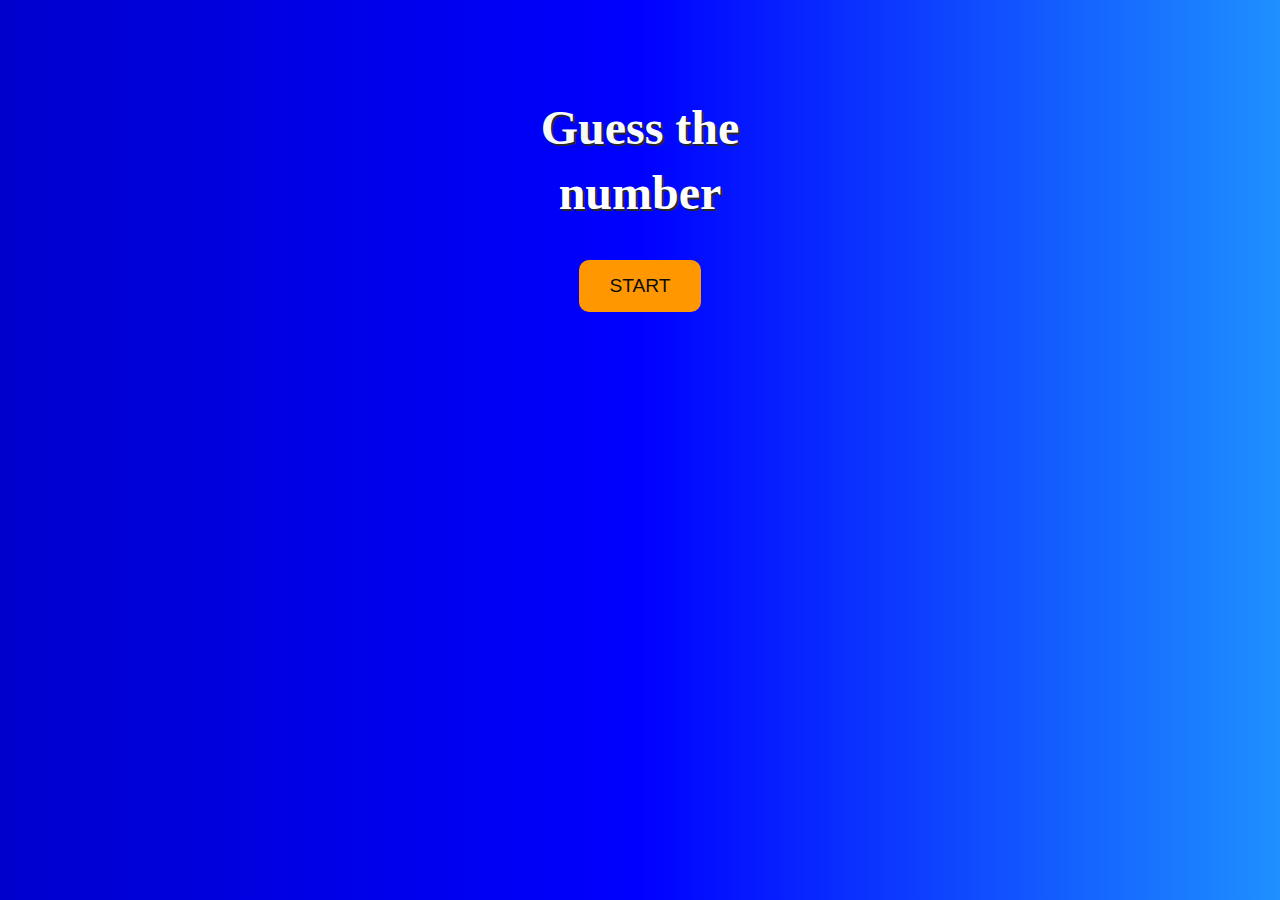
<file: guess the number/index.html>
<!DOCTYPE html>
<html lang="en">
<head>
  <meta charset="UTF-8" />
  <meta name="viewport" content="width=device-width, initial-scale=1.0" />
  <title>Guess It</title>
  <link rel="stylesheet" href="style.css" />
</head>
<body class="start-screen">
  <h1><span>Guess</span> the</h1>
  <h1>number</h1>
  <button onclick="window.location.href='game.html'">START</button>
</body>
</html>
</file>
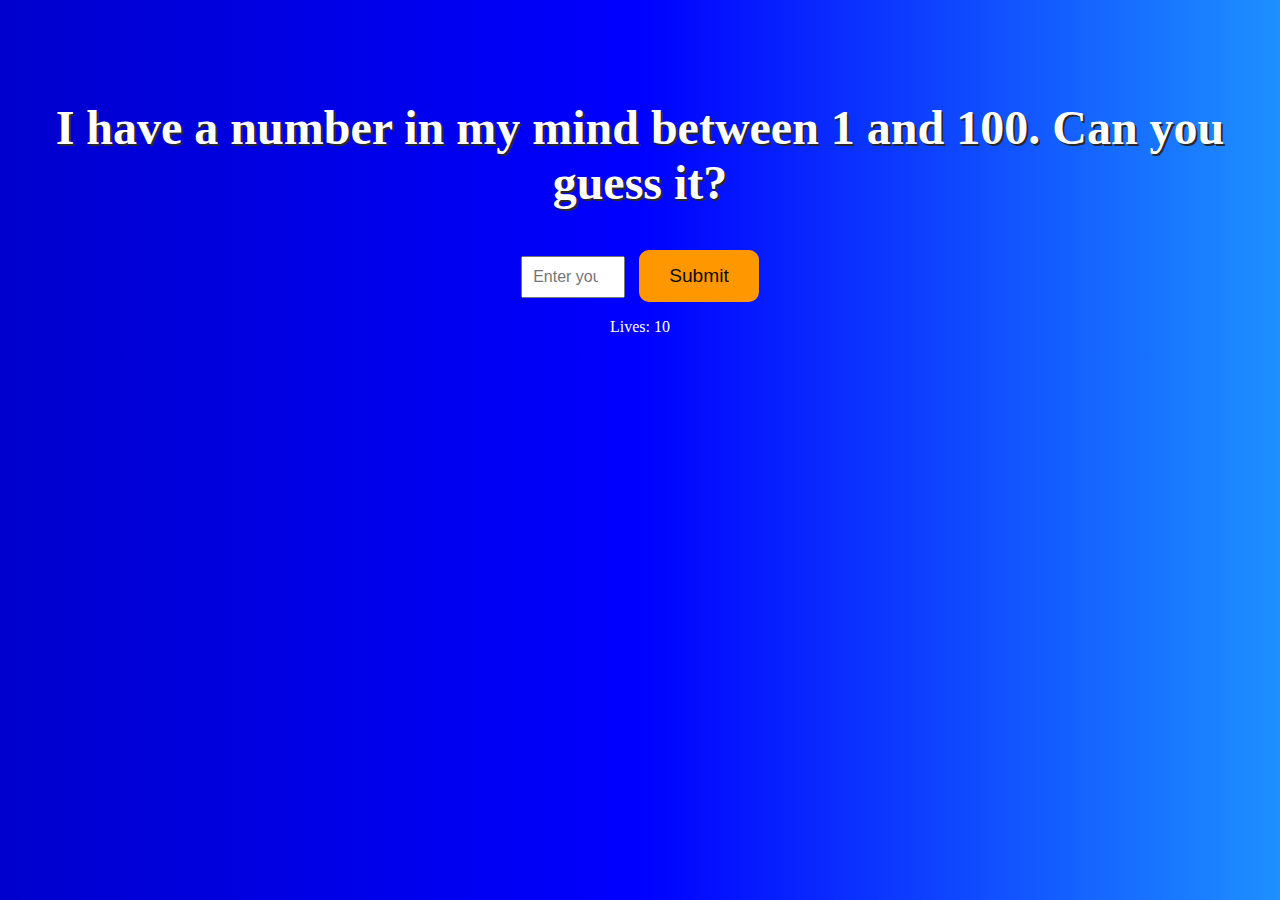
<file: guess the number/game.html>
<!DOCTYPE html>
<html lang="en">
<head>
  <meta charset="UTF-8" />
  <meta name="viewport" content="width=device-width, initial-scale=1.0" />
  <title>Guess the Number</title>
  <link rel="stylesheet" href="style.css" />
</head>
<body>
  <h2>I have a number in my mind between 1 and 100. Can you guess it?</h2>
  <input type="number" id="userInput" placeholder="Enter your guess" />
  <button onclick="checkGuess()">Submit</button>
  <p id="lives">Lives: 10</p>
  <p id="message"></p>

  <script src="game.js"></script>
</body>
</html>
</file>
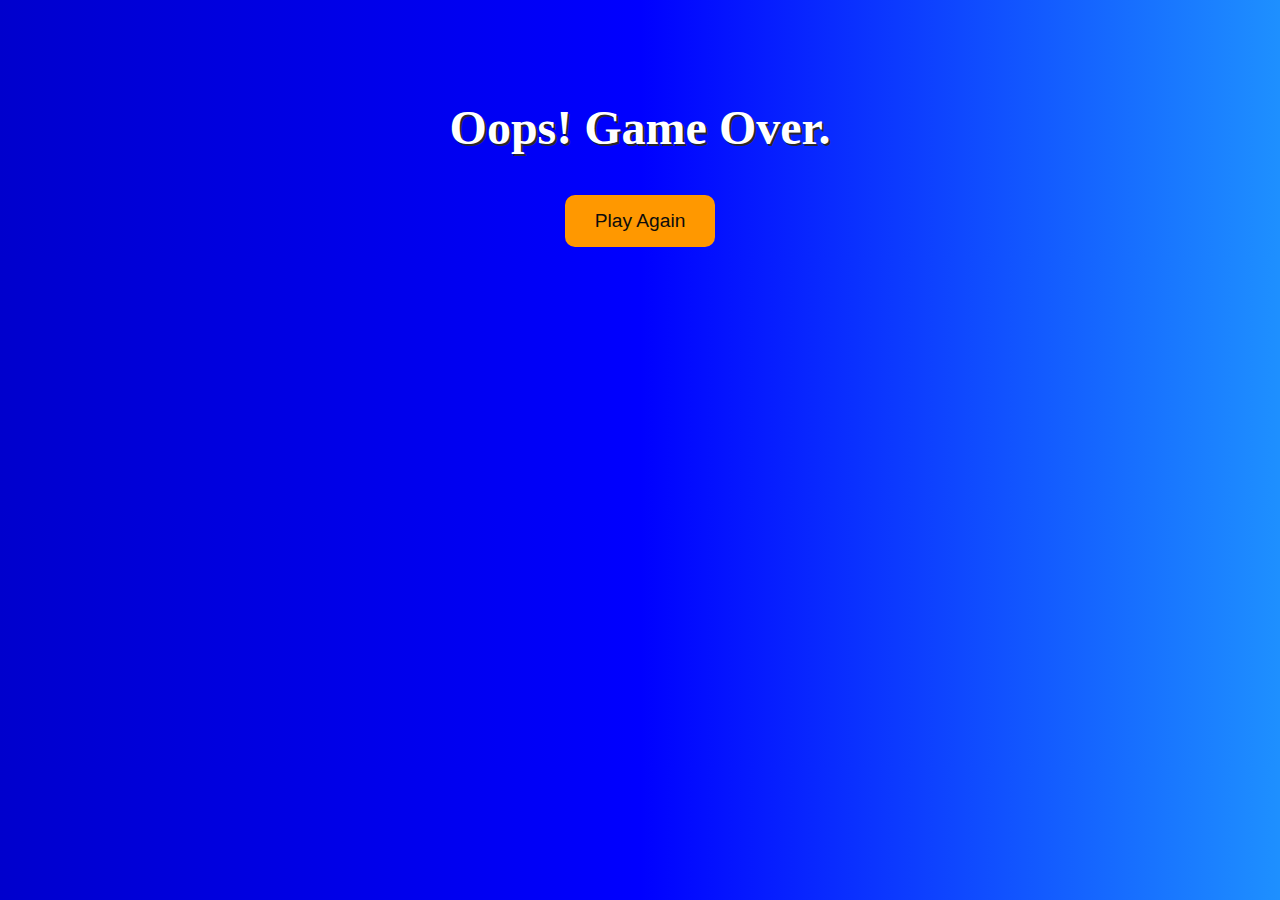
<file: guess the number/lose.html>
<!DOCTYPE html>
<html lang="en">
<head>
  <meta charset="UTF-8" />
  <meta name="viewport" content="width=device-width, initial-scale=1.0" />
  <title>Game Over</title>
  <link rel="stylesheet" href="style.css" />
</head>
<body>
  <h2>Oops! Game Over.</h2>
  <button onclick="location.href='index.html'">Play Again</button>
</body>
</html>
</file>
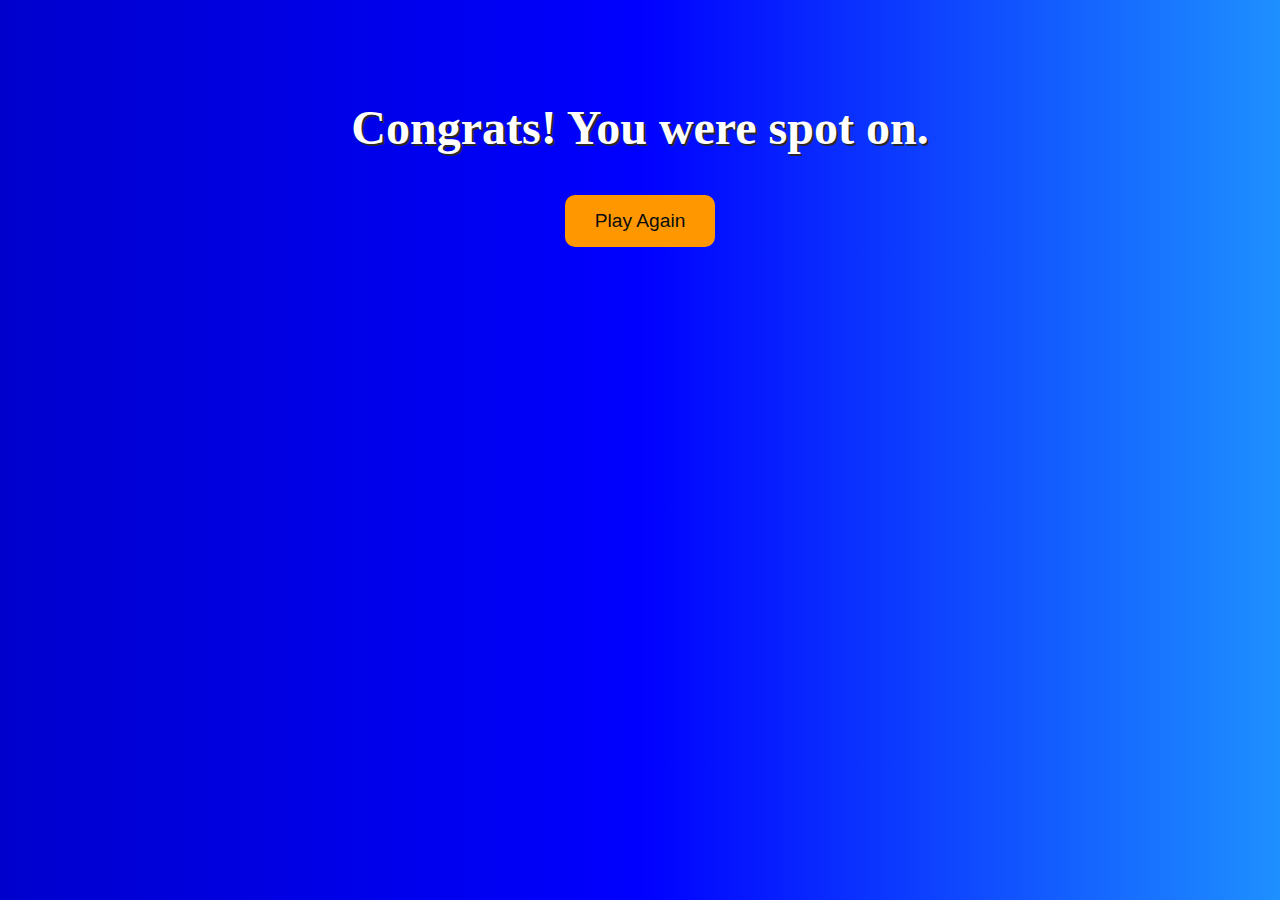
<file: guess the number/win.html>
<!DOCTYPE html>
<html lang="en">
<head>
  <meta charset="UTF-8" />
  <meta name="viewport" content="width=device-width, initial-scale=1.0" />
  <title>You Win!</title>
  <link rel="stylesheet" href="style.css" />
</head>
<body>
  <h2>Congrats! You were spot on.</h2>
  <button onclick="location.href='index.html'">Play Again</button>
</body>
</html>
</file>
<file: guess the number/style.css>
body {
  background-color: #a00606;
  background: linear-gradient(90deg,#0000CD 0%, #0000FF 50%, #1E90FF 100%);
  font-family: 'Lucida Handwriting', cursive;
  color: white;
  text-align: center;
  margin-top: 100px;
}

h1, h2 {
  font-size: 3em;
  margin: 10px;
  text-shadow: 2px 2px 0 rgb(42, 40, 40);
}

h1 span, h2 span {
  color: #f8fbfb;
  text-shadow: 2px 2px 0 rgb(42, 40, 40);
}

button {
  background-color: #ff9800;
  color: rgb(13, 12, 12);
  border: none;
  padding: 15px 30px;
  font-size: 1.2em;
  border-radius: 10px;
  cursor: pointer;
  margin-top: 30px;
}

input[type="number"] {
  padding: 10px;
  font-size: 1em;
  width: 80px;
  text-align: center;
  margin-right: 10px;
}

#message {
  font-size: 1.2em;
  color: yellow;
  margin-top: 20px;
}
</file>
